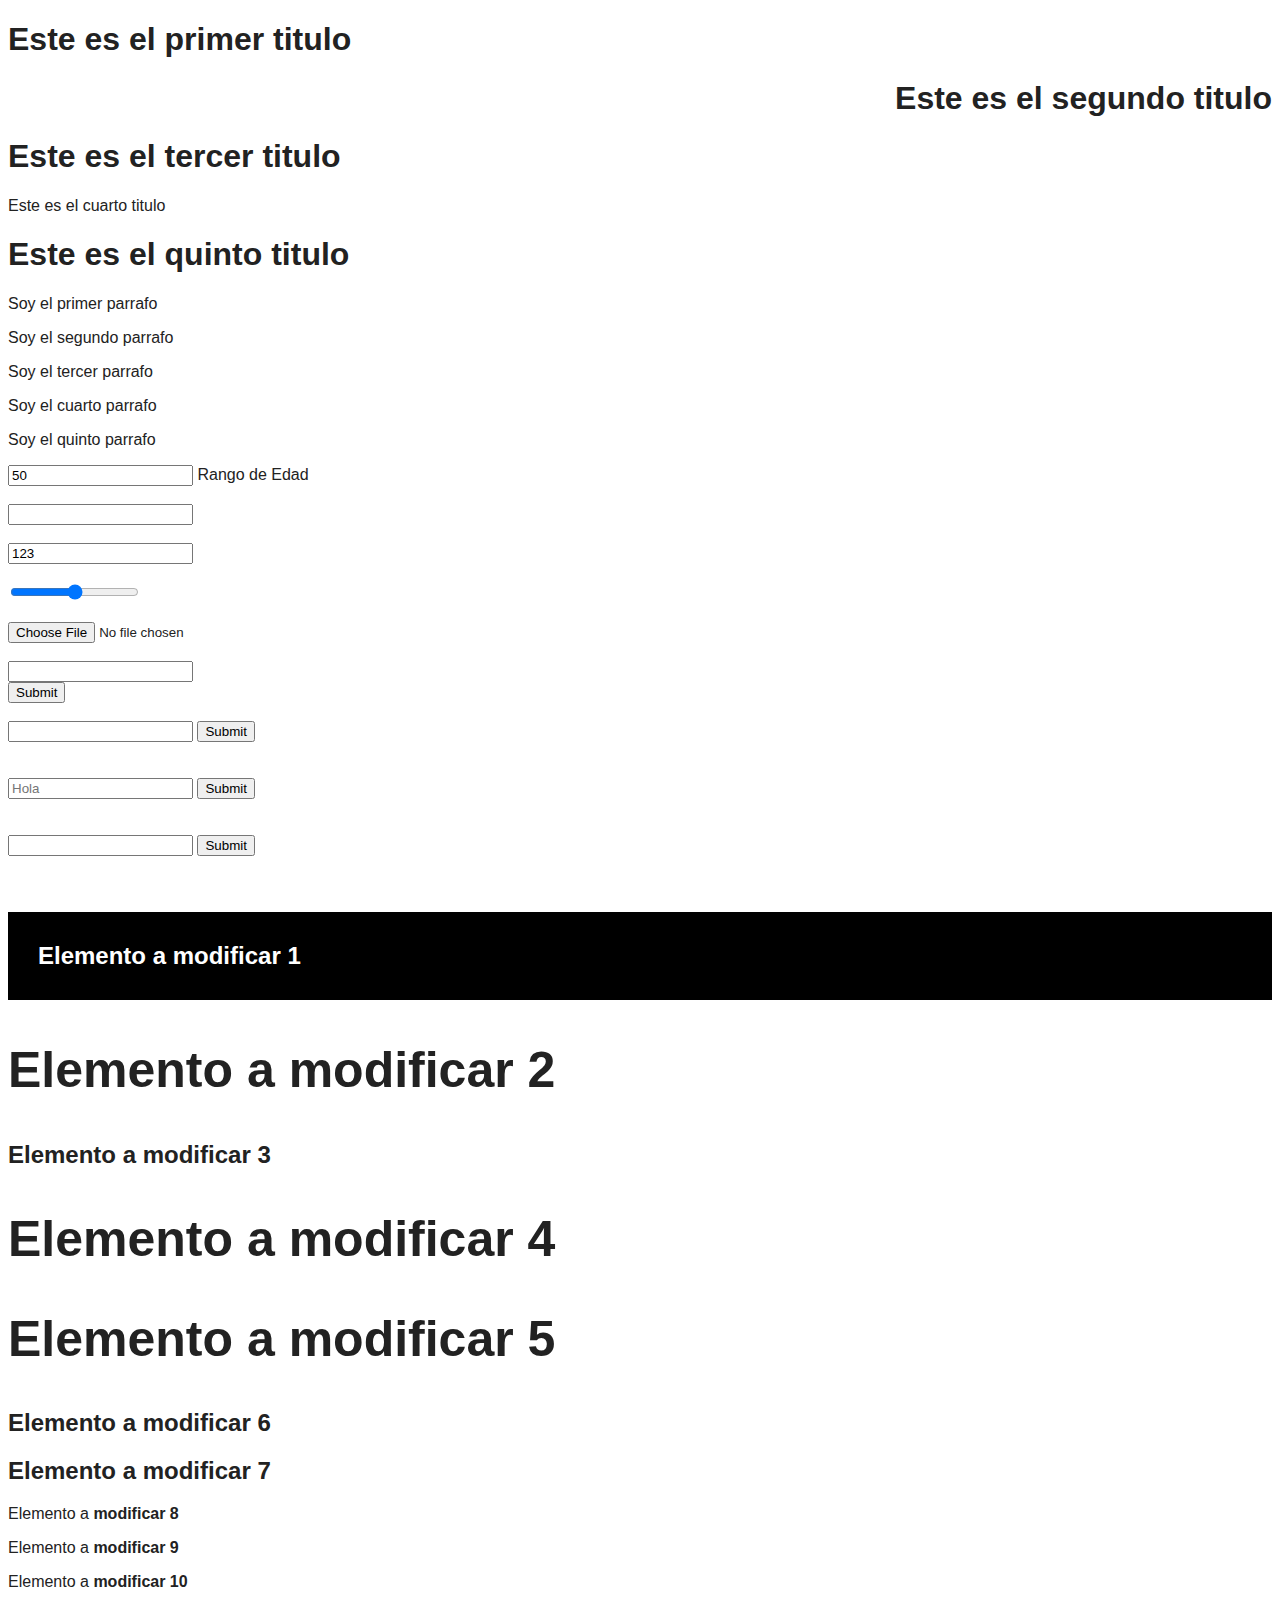
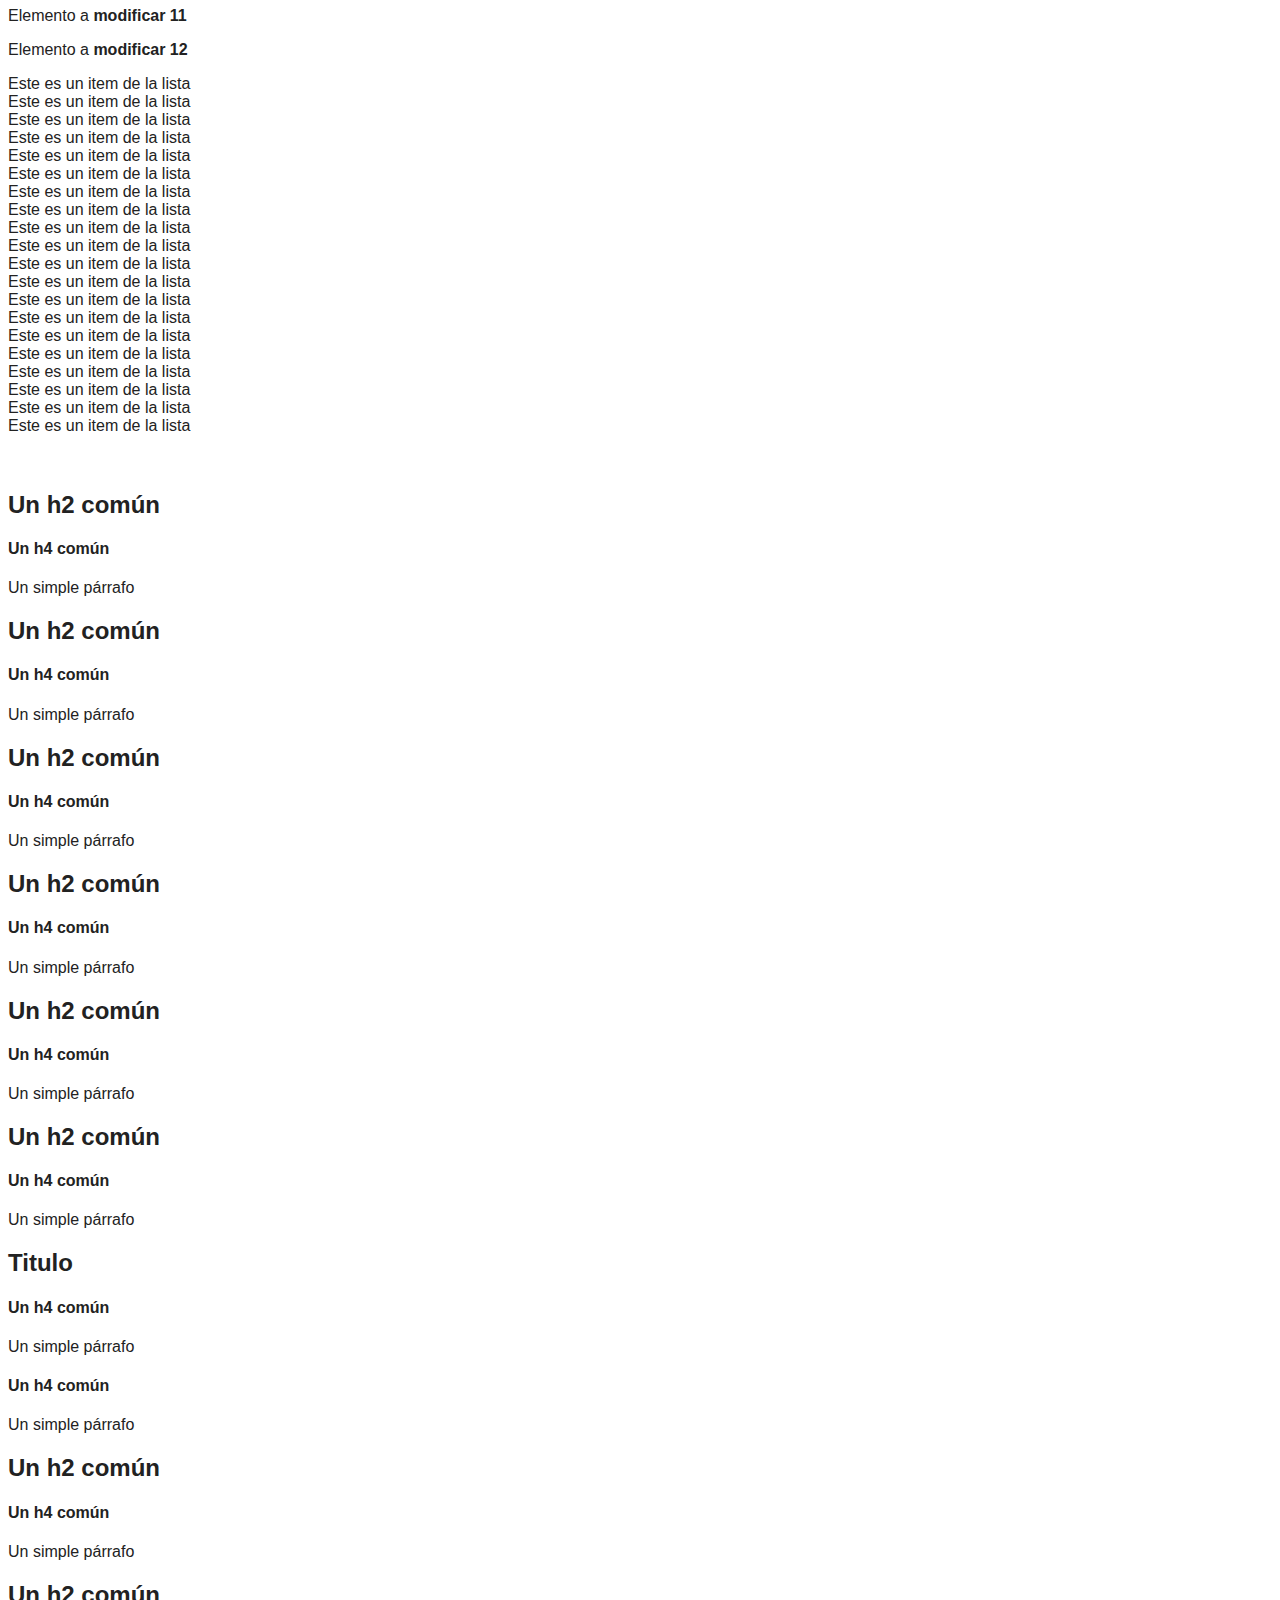
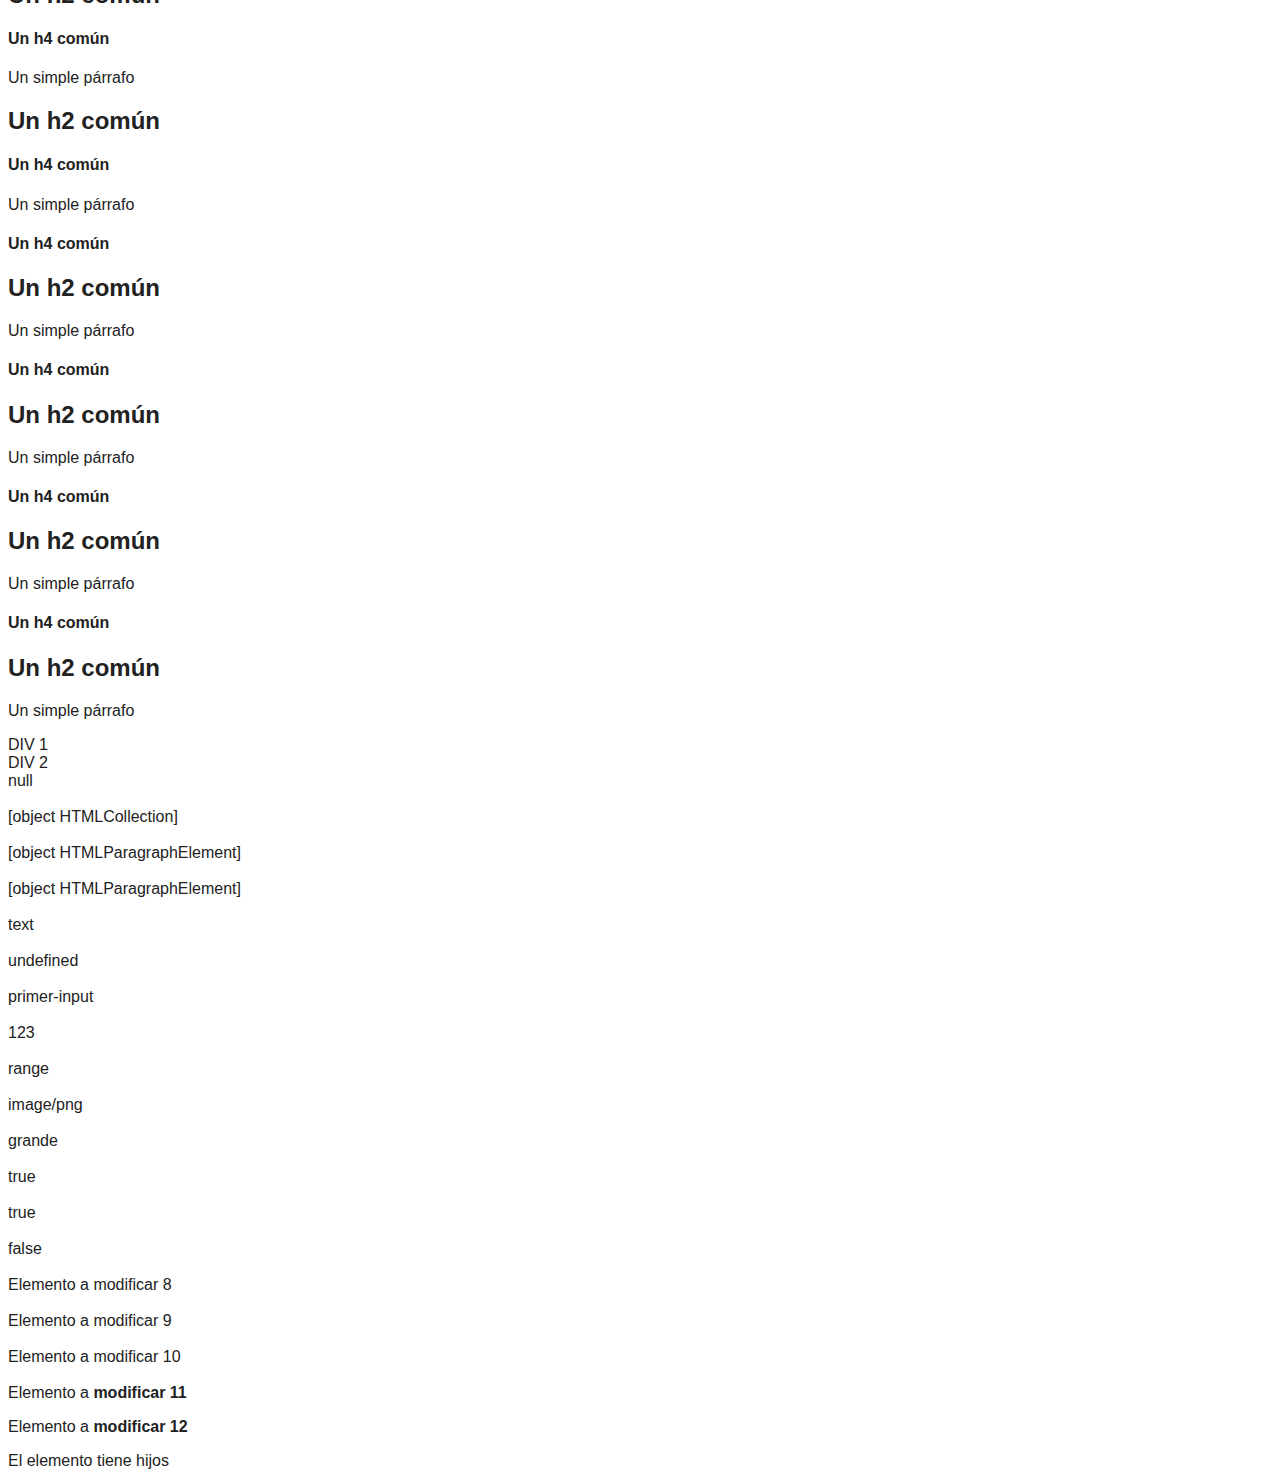
<file: index.html>
<!DOCTYPE html>
<html lang="en">
<head>
    <meta charset="UTF-8">
    <meta name="viewport" content="width=device-width, initial-scale=1.0">
    <link rel="stylesheet" type="text/css" href="style.css">
    <title>Curso de JAVASCRIPT desde CERO (Completo) - Nivel JUNIOR</title>
</head>
<body>
    <h1 class="titulo1">Este es el primer titulo</h1>
    <h1 class="titulo2">Este es el segundo titulo</h1>
    <h1 class="titulo3" hidden="">Este es el tercer titulo</h1>
    <a class="titulo4">Este es el cuarto titulo</a>
    <h1 class="titulo5" title="titulo normal">Este es el quinto titulo</h1>

    <p id="primero">Soy el primer parrafo</p>
    <p id="segundo">Soy el segundo parrafo</p>
    <p class="tercero">Soy el tercer parrafo</p>
    <p class="cuarto">Soy el cuarto parrafo</p>
    <p class="quinto">Soy el quinto parrafo</p>

    <input type="range" class="rangoEtario">
    <label>Rango de Edad</label>

    <br></br>

    <input type="text" class="primer-input">
    <br></br>

    <input type="text" class="segundo-input" value="123">
    <br></br>

    <input type="text" class="tercer-input">
    <br></br>

    <input type="file" class="cuarto-input">
    <br></br>

    <!-- Form -->
    <form id="formulario">
        <input type="text" class="quinto-input">
    </form>
    <input type="submit" form="formulario">
    <br></br>

    <form>
        <input type="text" class="sexto-input">
        <input type="submit">
    </form>
    <br></br>

    <form>
        <input type="text" class="septimo-input">
        <input type="submit">
    </form>
    <br></br>

    <form>
        <input type="text" class="octavo-input">
        <input type="submit">
    </form>
    <br></br>

    <h2 class="titulo6">Elemento a modificar 1</h2>
    <h2 class="titulo7">Elemento a modificar 2</h2>
    <h2 class="titulo8 grande">Elemento a modificar 3</h2>
    <h2 class="titulo9 grande rojo circular">Elemento a modificar 4</h2>
    <h2 class="titulo10 grande rojo circular">Elemento a modificar 5</h2>
    <h2 class="titulo11 grande rojo circular">Elemento a modificar 6</h2>
    <h2 class="titulo12 grande rojo circular">Elemento a modificar 7</h2>

    <p class="titulo13">Elemento a <b>modificar 8</b></p>
    <p class="titulo14">Elemento a <b>modificar 9</b></p>
    <p class="titulo15">Elemento a <b>modificar 10</b></p>
    <p class="titulo16">Elemento a <b>modificar 11</b></p>
    <p class="titulo17">Elemento a <b>modificar 12</b></p>

    <div class="contenedor"></div>

    <br></br>

    <div class="contenedor2"><h2>Un h2 común</h2>
        <h4>Un h4 común</h4>
        <p>Un simple párrafo</p>
    </div>

    <div class="contenedor3">
        <h2>Un h2 común</h2>
        <h4>Un h4 común</h4>
        <p>Un simple párrafo</p></div>

    <div class="contenedor4">
        <h2>Un h2 común</h2>
        <h4>Un h4 común</h4>
        <p>Un simple párrafo</p>
    </div>

    <div class="contenedor5">
        <h2>Un h2 común</h2>
        <h4>Un h4 común</h4>
        <p>Un simple párrafo</p>
    </div>

    <div class="contenedor6">
        <h2>Un h2 común</h2>
        <h4>Un h4 común</h4>
        <p>Un simple párrafo</p>
    </div>

    <div class="contenedor7">
        <h2>Un h2 común</h2>
        <h4>Un h4 común</h4>
        <p>Un simple párrafo</p>
    </div>

    <div class="contenedor8">
        <h2 class="h2">Un h2 común</h2>
        <h4>Un h4 común</h4>
        <p>Un simple párrafo</p>
    </div>

    <div class="contenedor9">
        <h2 class="h2">Un h2 común</h2>
        <h4>Un h4 común</h4>
        <p>Un simple párrafo</p>
    </div>

    <div class="contenedor10">
        <h2 class="h2">Un h2 común</h2>
        <h4>Un h4 común</h4>
        <p>Un simple párrafo</p>
    </div>

    <div class="contenedor11">
        <h2 class="h2">Un h2 común</h2>
        <h4>Un h4 común</h4>
        <p>Un simple párrafo</p>
    </div>

    <div class="contenedor12">
        <h2 class="h2">Un h2 común</h2>
        <h4>Un h4 común</h4>
        <p>Un simple párrafo</p>
    </div>

    <div class="contenedor13">
        <h4>Un h4 común</h4>
        <h2 class="h2">Un h2 común</h2>
        <p>Un simple párrafo</p>
    </div>

    <div class="contenedor14">
        <h4>Un h4 común</h4>
        <h2 class="h2">Un h2 común</h2>
        <p>Un simple párrafo</p>
    </div>

    <div class="contenedor15">
        <h4>Un h4 común</h4>
        <h2 class="h2">Un h2 común</h2>
        <p>Un simple párrafo</p>
    </div>

    <div class="contenedor16">
        <h4>Un h4 común</h4>
        <h2 class="h2">Un h2 común</h2>
        <p>Un simple párrafo</p>
    </div>

    <div class="div">
        DIV 1
        <div class="div">
            DIV 2
            <div class="div-3"></div>
        </div>
    </div>

    <!-- <script src="capitulo1.js"></script> -->
    <!-- <script src="capitulo2.js"></script> -->
    <!-- <script src="capitulo3.js"></script> -->
    <!-- <script src="capitulo4.js"></script> -->
    <!-- <script src="capitulo5.js"></script> -->
    <script src="capitulo6.js"></script>
</body>
</html>
</file>
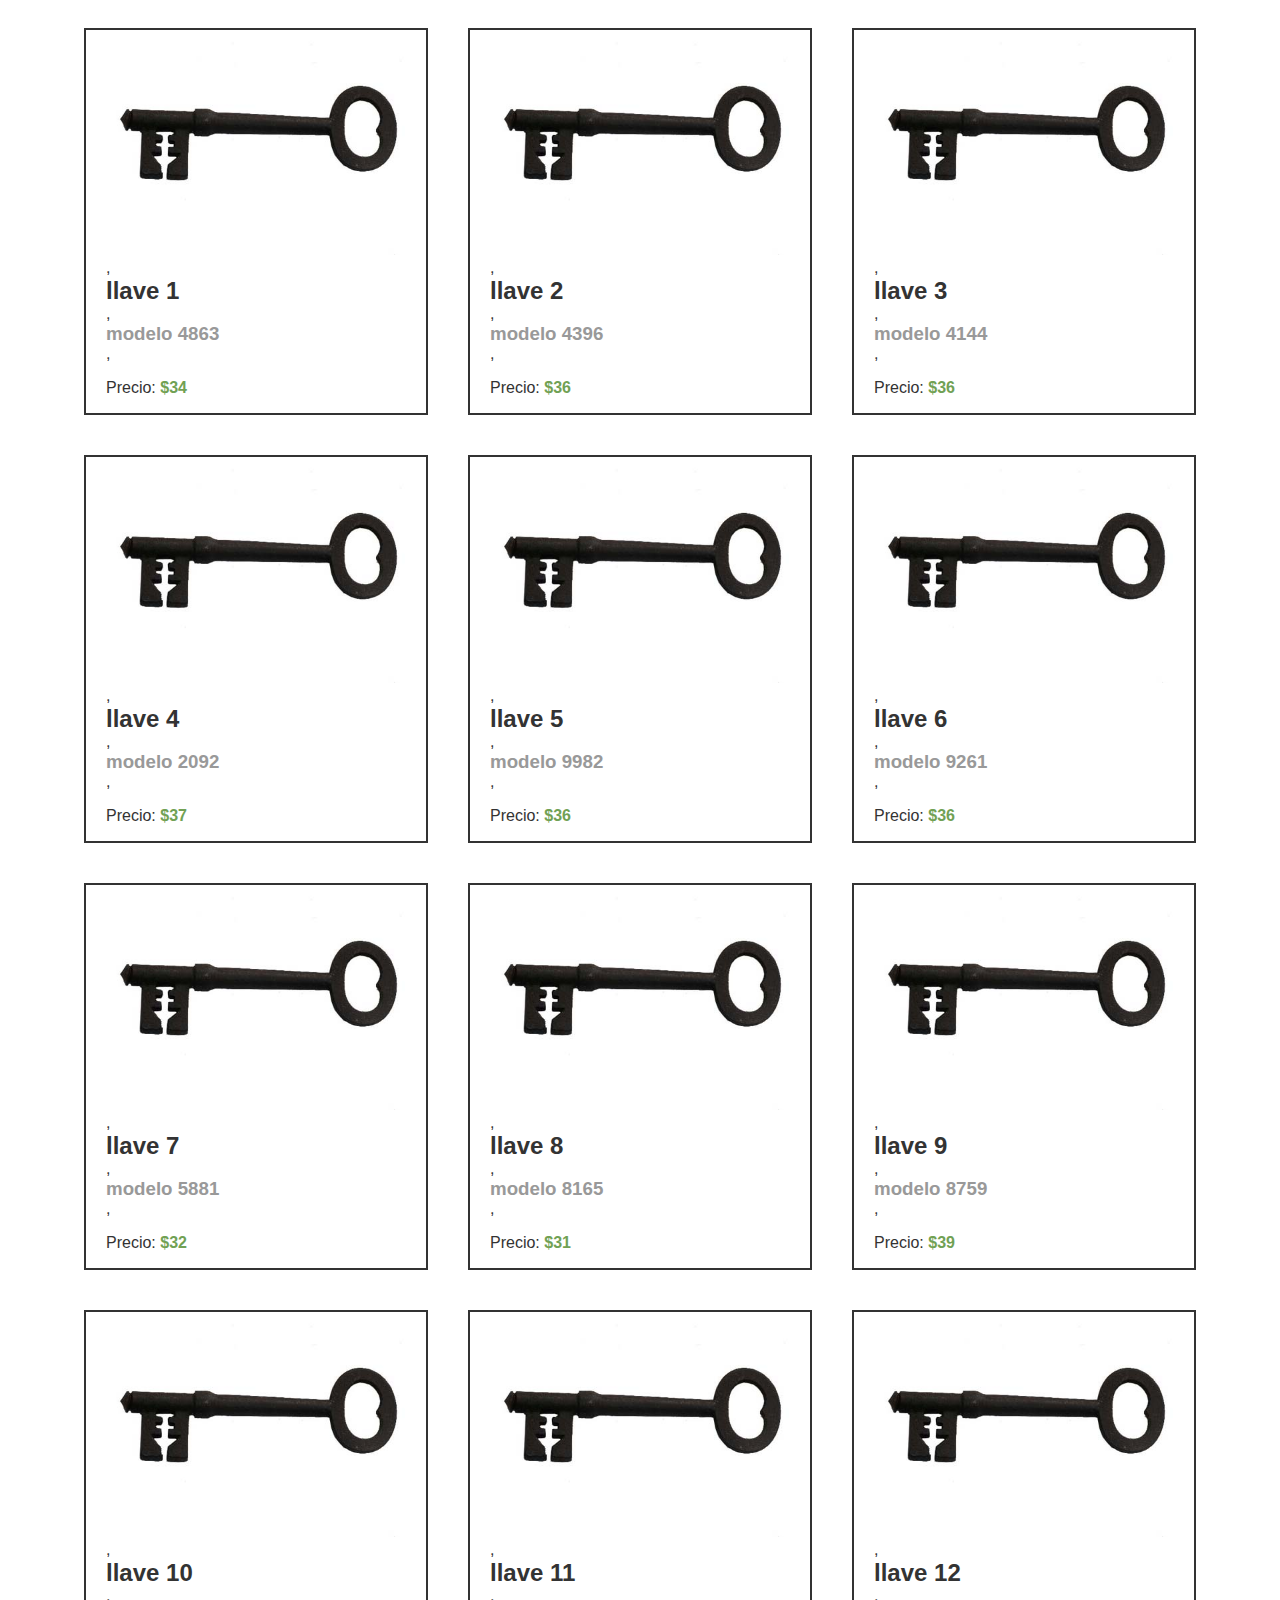
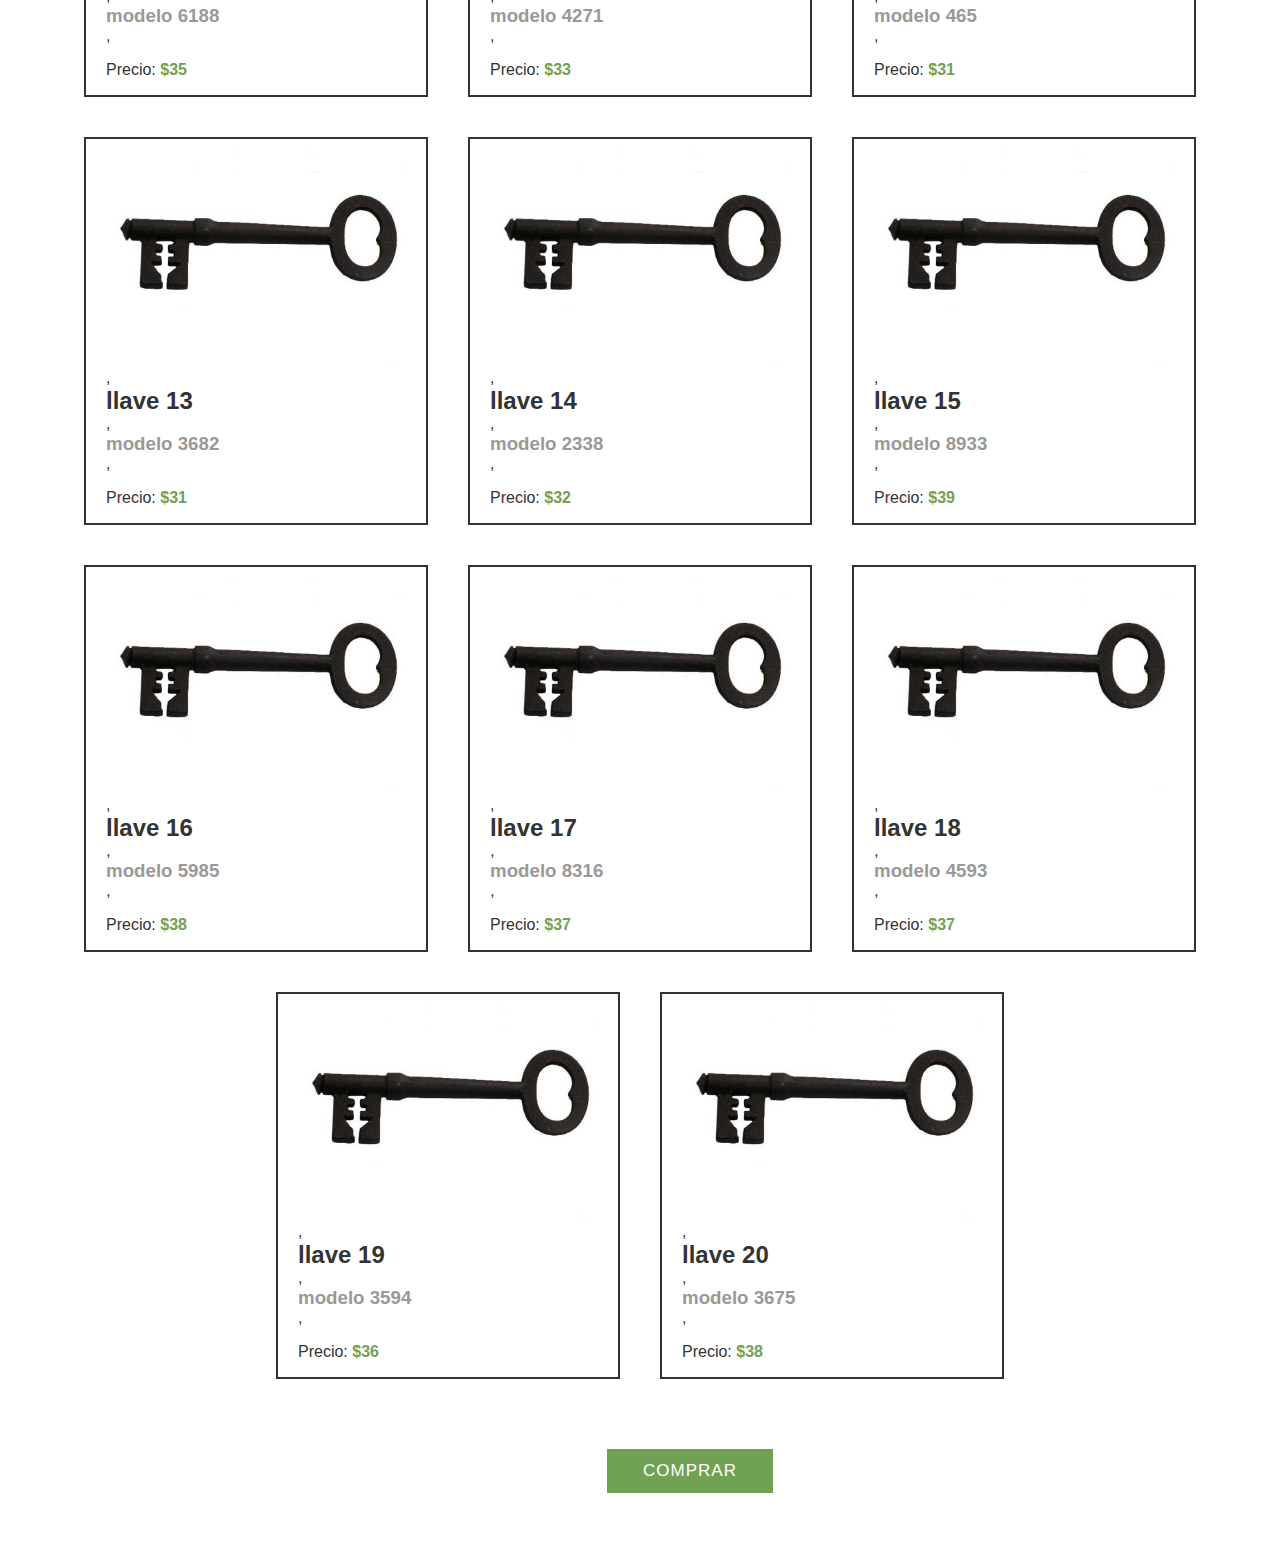
<file: ProyectoFinal/index.html>
<!DOCTYPE html>
<html>
<head>
	<title>Historia de cofla 6</title>
	<link rel="stylesheet" type="text/css" href="estilo.css">	
	<meta charset="utf-8">
</head>
<body>
<div class="flex-container"></div>
<form>
	<input type="hidden" name="data" class="key-data">
	<input type="submit" value="COMPRAR" class="send-button">
</form>
<script src="codigo.js"></script>
</body>
</html>
</file>
<file: style.css>
body {
    color: #222;
    font-family: sans-serif;
}

.grande {
    font-size: 50px;
}
</file>
<file: ProyectoFinal/estilo.css>
.flex-container {
	display: flex;
	flex-wrap: wrap;
	justify-content: center;
	color: #333;
	font-family: sans-serif;
}

body {
	overflow-x: hidden;
}

.flex-item {
	flex-grow: 1;
	margin: 20px;
	max-width: 300px;
	border: 2px solid #333;
	padding: 0 20px;
}

.flex-item:hover {
	border-color: #71a154;
	box-shadow: 0px 0px 30px #317124
}

.flex-item:focus {
	border-color: #71a154;
	box-shadow: 0px 0px 30px #317124
}

h2,h3 {
	margin: 0;
}

h3 {
	color: #999
}

p b {
	color: #71a154
}

.llave-img {
	width: 300px;
}

form {
	width: 100%;
	text-align: center;
	padding: 50px;
}

input[type="submit"]{
	background: #71a154;
	color: #fff;
	border: none;
	padding: 12px 36px;
	font-size: 17px;
	letter-spacing: 1px
}
</file>
